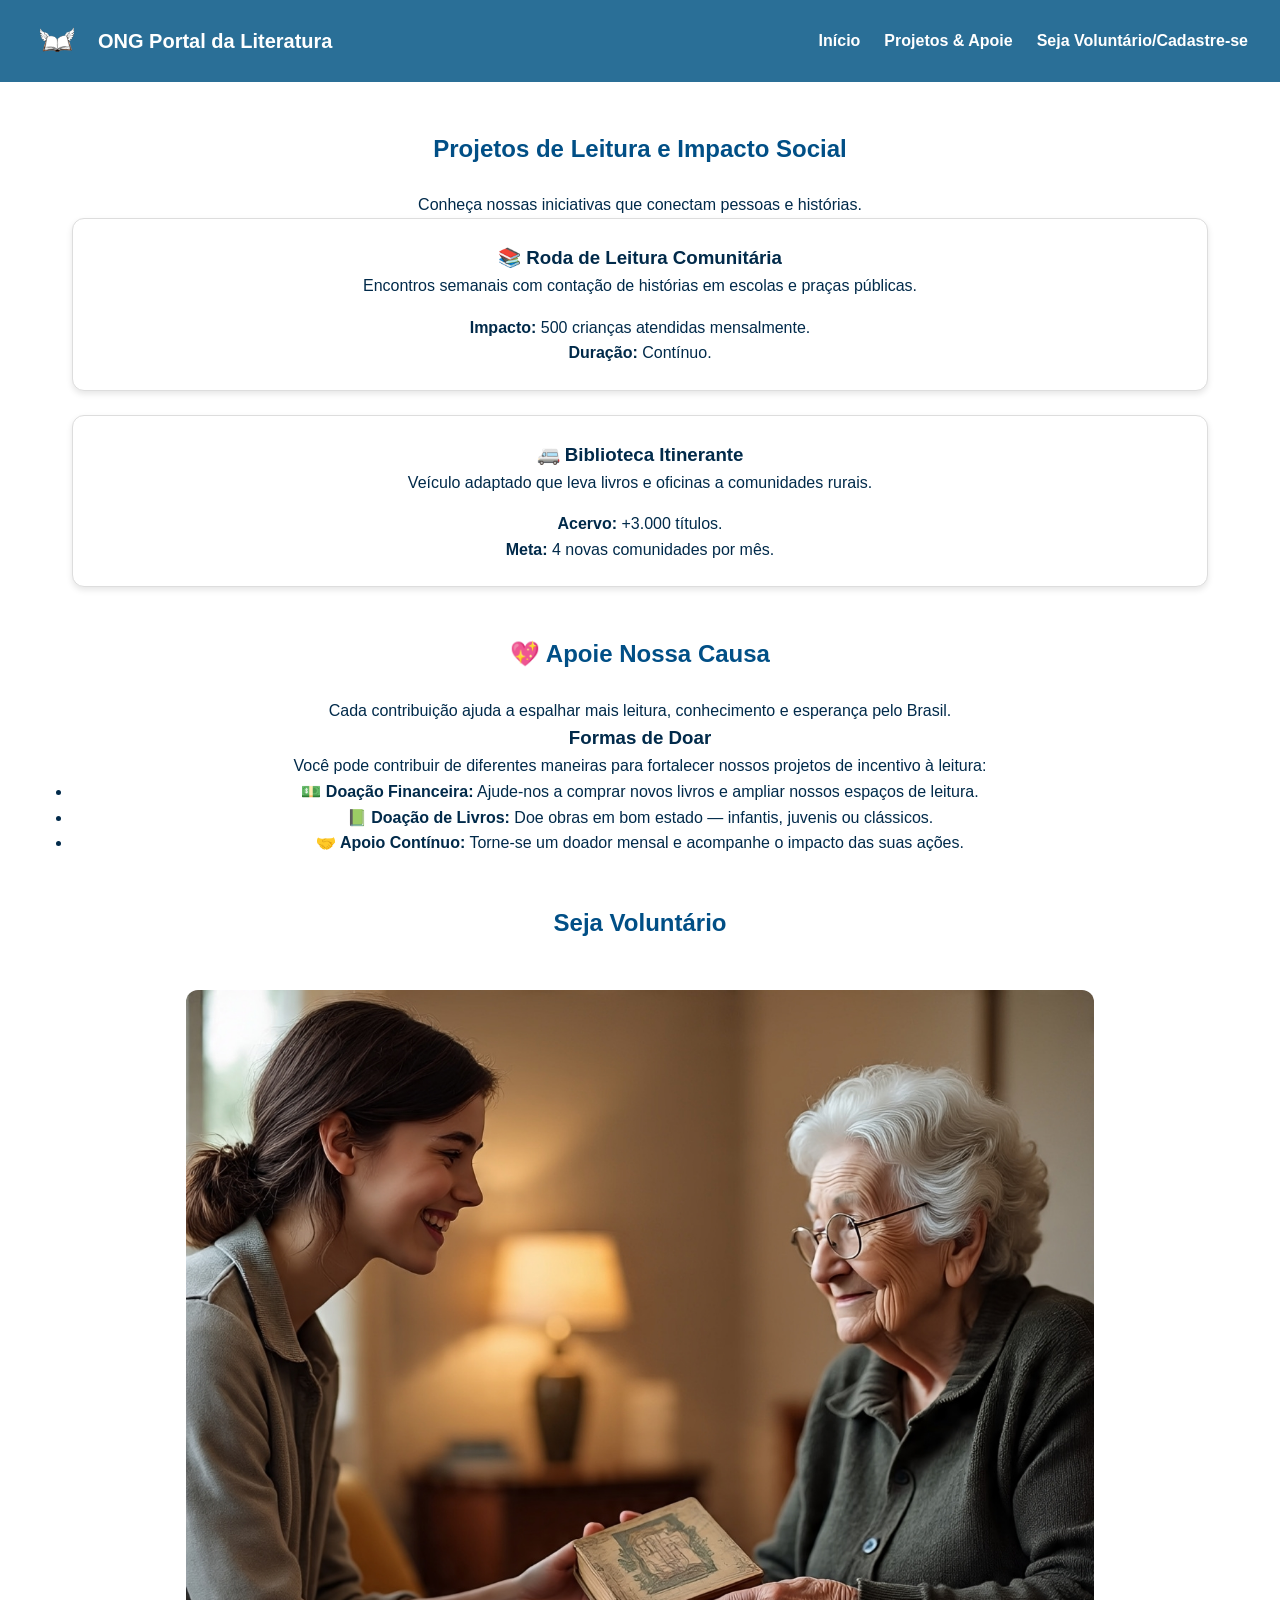
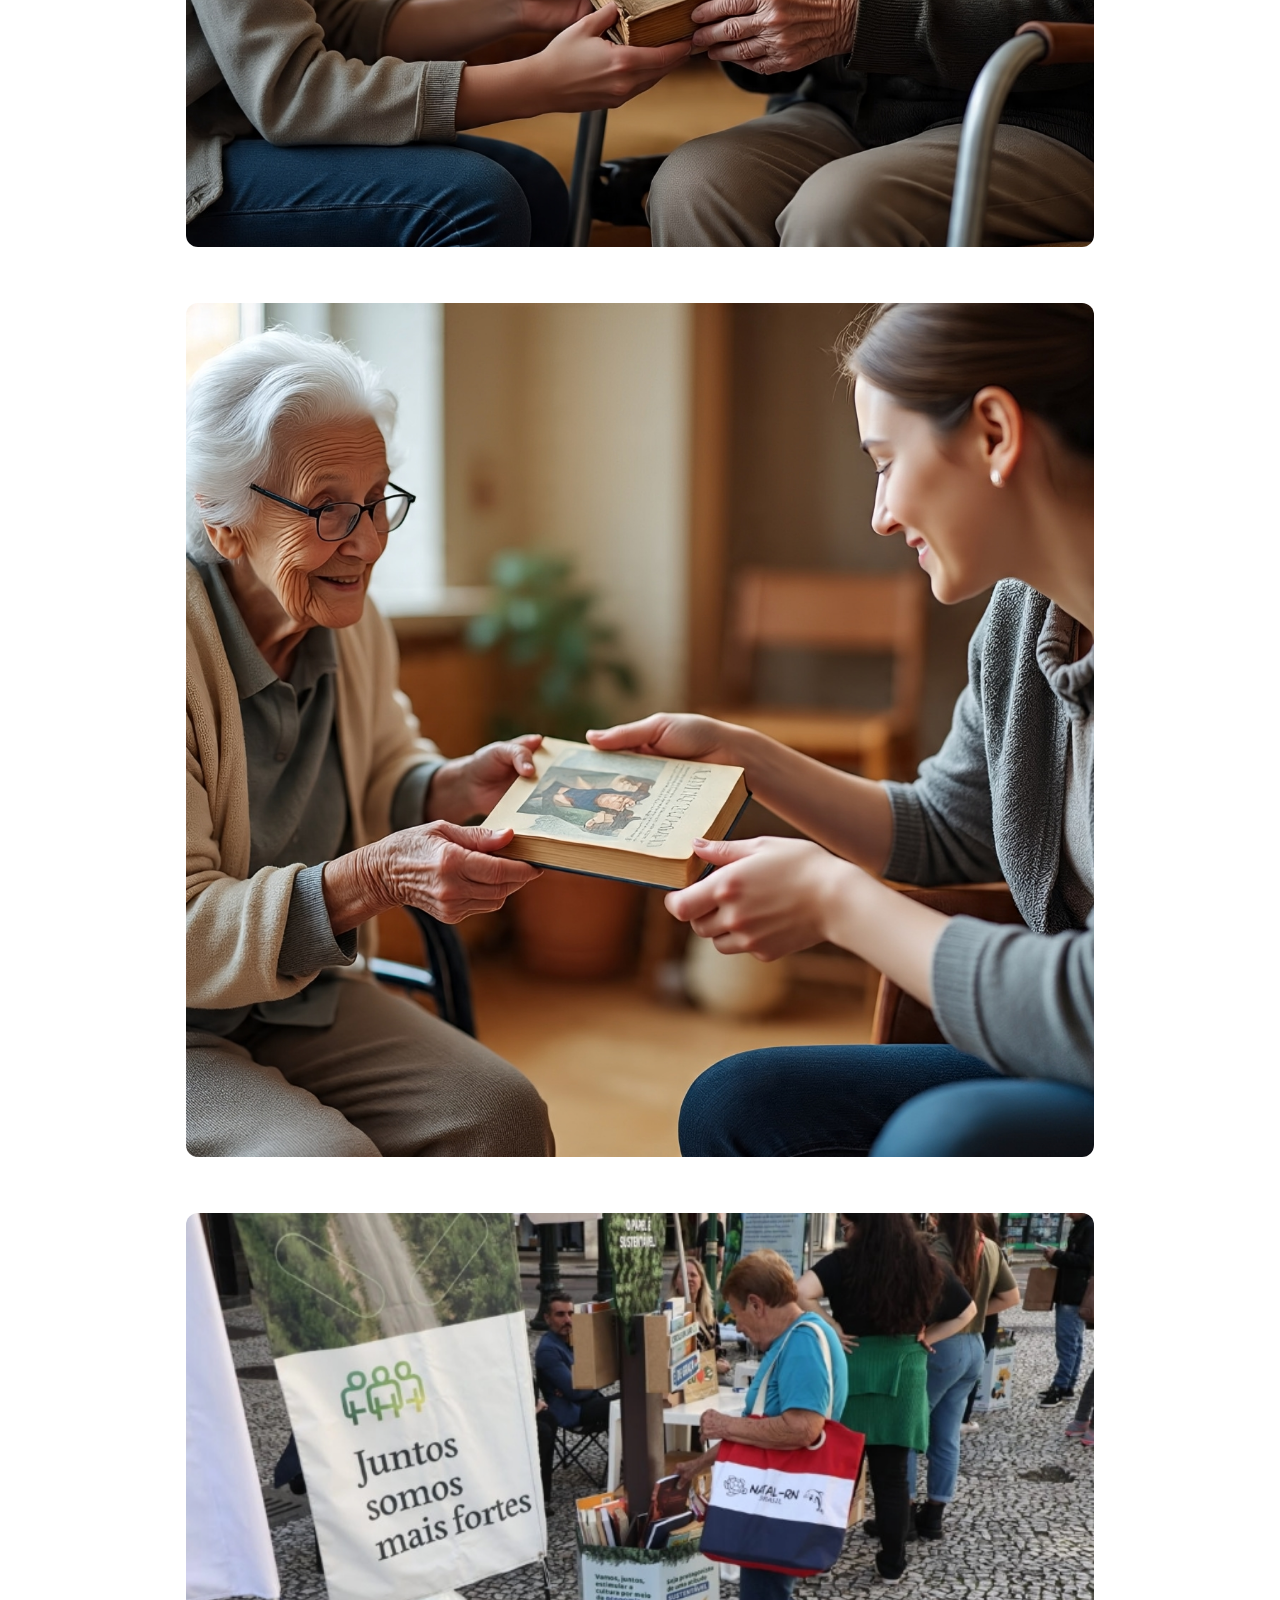
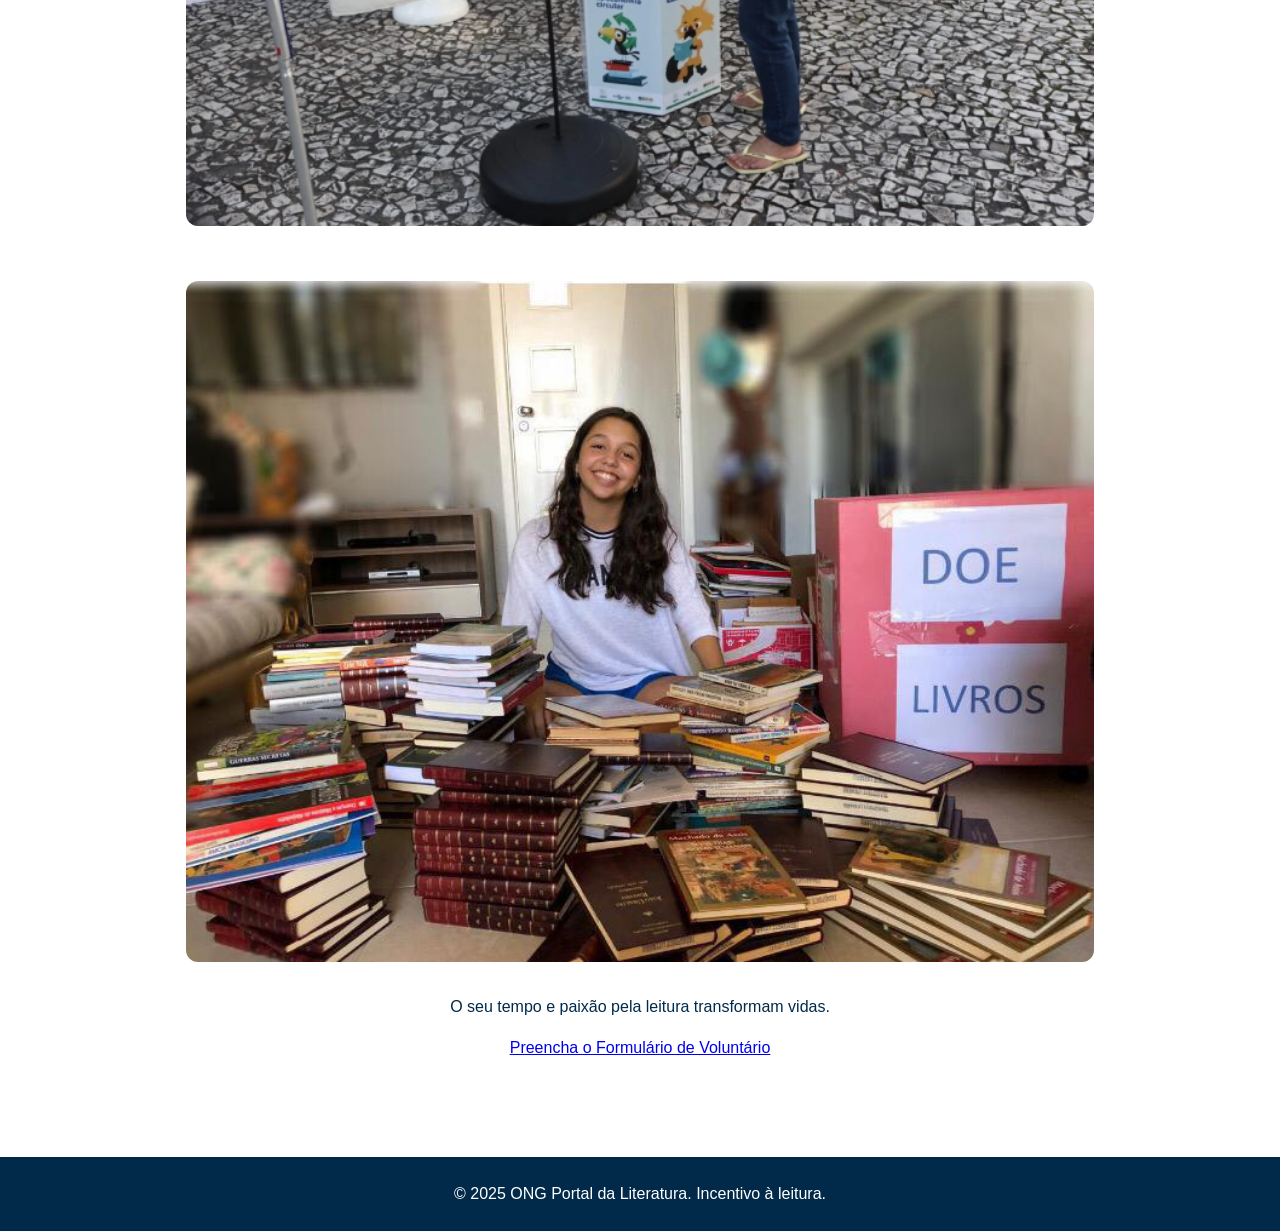
<file: projetos.html>
<!DOCTYPE html>
<html lang="pt-BR">
<head>
  <meta charset="UTF-8">
  <meta name="viewport" content="width=device-width, initial-scale=1.0">
  <title>Projetos | ONG Portal da Literatura</title>
  <link rel="stylesheet" href="css/estilo.css">
</head>
<body>
  <header>
    <a href="index.html" class="logo">
      <img src="assets/img/logo.png" alt="Logo da ONG Portal da Literatura" width="50">
      <h1>ONG Portal da Literatura</h1>
    </a>
    <nav aria-label="Navegação Principal">
      <ul>
        <li><a href="index.html">Início</a></li>
        <li><a href="projetos.html">Projetos & Apoie</a></li>
        <li><a href="cadastro.html">Seja Voluntário/Cadastre-se</a></li>
      </ul>
    </nav>
  </header>

  <main>
    <section id="projetos-sociais">
      <h2>Projetos de Leitura e Impacto Social</h2>
      <p>Conheça nossas iniciativas que conectam pessoas e histórias.</p>

      <article class="card">
        <h3>📚 Roda de Leitura Comunitária</h3>
        <p>Encontros semanais com contação de histórias em escolas e praças públicas.</p>
        <ul>
          <li><strong>Impacto:</strong> 500 crianças atendidas mensalmente.</li>
          <li><strong>Duração:</strong> Contínuo.</li>
        </ul>
      </article>

      <article class="card">
        <h3>🚐 Biblioteca Itinerante</h3>
        <p>Veículo adaptado que leva livros e oficinas a comunidades rurais.</p>
        <ul>
          <li><strong>Acervo:</strong> +3.000 títulos.</li>
          <li><strong>Meta:</strong> 4 novas comunidades por mês.</li>
        </ul>
      </article>
    </section>

  <section id="doacao">
  <h2>💖 Apoie Nossa Causa</h2>
  <p>Cada contribuição ajuda a espalhar mais leitura, conhecimento e esperança pelo Brasil.</p>

  <div class="card">
    <h3>Formas de Doar</h3>
    <p>Você pode contribuir de diferentes maneiras para fortalecer nossos projetos de incentivo à leitura:</p>

    <ul>
      <li><strong>💵 Doação Financeira:</strong> Ajude-nos a comprar novos livros e ampliar nossos espaços de leitura.</li>
      <li><strong>📗 Doação de Livros:</strong> Doe obras em bom estado — infantis, juvenis ou clássicos.</li>
      <li><strong>🤝 Apoio Contínuo:</strong> Torne-se um doador mensal e acompanhe o impacto das suas ações.</li>
    </ul>

    
  </div>
</section>

    <section id="voluntariado">
      <h2>Seja Voluntário</h2>
      <figure>
        <img src="assets/img/voluntariado-banner.jpg" alt="Voluntários entregando livros" width="80%">
        <img src="assets/img/voluntariado2-banner.jpg" alt="Voluntários entregando livros" width="80%">
        <img src="assets/img/voluntariado3-banner.jpg" alt="Voluntários entregando livros" width="80%">
        <img src="assets/img/voluntariado4-banner.jpg" alt="Voluntários entregando livros" width="80%">
        <figcaption>O seu tempo e paixão pela leitura transformam vidas.</figcaption>
      </figure>
      <a href="cadastro.html" class="button">Preencha o Formulário de Voluntário</a>
    </section>
  </main>

  <footer>
    <p>&copy; 2025 ONG Portal da Literatura. Incentivo à leitura.</p>
  </footer>
</body>
</html>
</file>
<file: css/estilo.css>
/* ==============================
   SISTEMA DE DESIGN
================================*/
:root {
  --cor-primaria: #2a6f97;
  --cor-secundaria: #014f86;
  --cor-terciaria: #89c2d9;
  --cor-clara: #e0f7fa;
  --cor-escura: #012a4a;
  --cor-sucesso: #2e8b57;
  --cor-alerta: #ff9800;
  --cor-erro: #d32f2f;

  --fonte-base: "Segoe UI", Roboto, sans-serif;
  --fs-pequena: 0.875rem;
  --fs-media: 1rem;
  --fs-grande: 1.25rem;
  --fs-titulo: 2rem;
  --fs-destaque: 2.5rem;

  --esp-1: 8px;
  --esp-2: 16px;
  --esp-3: 24px;
  --esp-4: 32px;
  --esp-5: 48px;
  --esp-6: 64px;
}

/* ==============================
   RESET E BASE
================================*/
* {
  margin: 0;
  padding: 0;
  box-sizing: border-box;
}

body {
  font-family: var(--fonte-base);
  font-size: var(--fs-media);
  color: var(--cor-escura);
  background-color: #fff;
  line-height: 1.6;
}

/* ==============================
   CABEÇALHO E NAVEGAÇÃO
================================*/
header {
  background-color: var(--cor-primaria);
  color: #fff;
  display: flex;
  align-items: center;
  justify-content: space-between;
  padding: var(--esp-2) var(--esp-4);
  flex-wrap: wrap;
}

header .logo {
  display: flex;
  align-items: center;
  text-decoration: none;
  color: #fff;
}

header .logo img {
  height: 50px;
  width: 50px;
  margin-right: var(--esp-2);
}

header h1 {
  font-size: var(--fs-grande);
  font-weight: 600;
}

nav ul {
  display: flex;
  list-style: none;
  gap: var(--esp-3);
}

nav ul li a {
  color: #fff;
  text-decoration: none;
  font-weight: bold;
  transition: 0.3s;
}

nav ul li a:hover {
  color: var(--cor-terciaria);
}

/* ==============================
   MENU MOBILE
================================*/
.menu-toggle {
  display: none;
  flex-direction: column;
  cursor: pointer;
}

.menu-toggle span {
  height: 3px;
  width: 25px;
  background: white;
  margin: 4px 0;
}

/* ==============================
   ESTRUTURA GERAL
================================*/
main {
  max-width: 1200px;
  margin: 0 auto;
  padding: var(--esp-5) var(--esp-4);
}

section {
  margin-bottom: var(--esp-5);
}

/* ==============================
   SEÇÃO DE APRESENTAÇÃO
================================*/
#apresentacao {
  text-align: center;
  background: var(--cor-clara);
  padding: var(--esp-5);
  border-radius: 16px;
  box-shadow: 0 4px 10px rgba(0,0,0,0.1);
}

#apresentacao h2 {
  font-size: var(--fs-destaque);
  margin-bottom: var(--esp-3);
  color: var(--cor-secundaria);
}

#apresentacao p {
  font-size: var(--fs-grande);
  margin-bottom: var(--esp-3);
}

#apresentacao figure {
  display: flex;
  flex-wrap: wrap;
  justify-content: center;
  gap: var(--esp-2);
  margin-bottom: var(--esp-3);
}

#apresentacao img {
  max-width: 100%;
  border-radius: 12px;
  object-fit: cover;
}

#apresentacao a.button {
  background-color: var(--cor-secundaria);
  color: #fff;
  padding: var(--esp-2) var(--esp-3);
  border-radius: 8px;
  text-decoration: none;
  font-weight: bold;
  transition: 0.3s;
}

#apresentacao a.button:hover {
  background-color: var(--cor-terciaria);
  color: var(--cor-escura);
}

/* ==============================
   MISSÃO / VISÃO
================================*/
#missao-valores {
  display: flex;
  flex-wrap: wrap;
  gap: var(--esp-3);
  justify-content: space-around;
}

#missao-valores article {
  flex: 1 1 45%;
  background-color: var(--cor-terciaria);
  padding: var(--esp-3);
  border-radius: 12px;
  color: #fff;
  box-shadow: 0 4px 8px rgba(0,0,0,0.1);
  min-width: 300px;
}

/* ==============================
   CONTATO
================================*/
#contato {
  background: var(--cor-clara);
  padding: var(--esp-4);
  border-radius: 12px;
  box-shadow: 0 4px 8px rgba(0,0,0,0.1);
}

#contato address {
  font-style: normal;
  line-height: 1.8;
}

/* ==============================
   PÁGINA PROJETOS
================================*/
#projetos-sociais, #voluntariado, #doacao {
  text-align: center;
}

#projetos-sociais h2, #voluntariado h2, #doacao h2 {
  color: var(--cor-secundaria);
  margin-bottom: var(--esp-3);
}

#projetos-sociais article {
  background-color: #fff;
  border: 1px solid #ddd;
  border-radius: 12px;
  padding: var(--esp-3);
  margin-bottom: var(--esp-3);
  box-shadow: 0 3px 6px rgba(0,0,0,0.1);
}

#projetos-sociais ul {
  list-style: none;
  margin-top: var(--esp-2);
}

#voluntariado img {
  max-width: 100%;
  border-radius: 12px;
  margin: var(--esp-3) 0;
}

#voluntariado .button,
#doacao .button {
  display: inline-block;
  margin-top: var(--esp-2);
}

/* ==============================
   FORMULÁRIO DE CADASTRO
================================*/
form {
  display: flex;
  flex-direction: column;
  gap: var(--esp-3);
  background: var(--cor-clara);
  padding: var(--esp-4);
  border-radius: 16px;
  box-shadow: 0 4px 10px rgba(0,0,0,0.1);
  max-width: 700px;
  margin: 0 auto;
}

fieldset {
  border: 2px solid var(--cor-terciaria);
  border-radius: 10px;
  padding: var(--esp-3);
}

legend {
  font-weight: bold;
  color: var(--cor-secundaria);
  padding: 0 8px;
}

label {
  display: block;
  margin-top: var(--esp-2);
  font-weight: 500;
}

input, select, textarea {
  width: 100%;
  padding: var(--esp-2);
  border: 1px solid #ccc;
  border-radius: 8px;
  margin-top: var(--esp-1);
}

button {
  background-color: var(--cor-primaria);
  color: #fff;
  border: none;
  padding: var(--esp-2) var(--esp-3);
  border-radius: 8px;
  cursor: pointer;
  font-weight: bold;
  transition: 0.3s;
}

button:hover {
  background-color: var(--cor-secundaria);
}

/* ==============================
   RODAPÉ
================================*/
footer {
  background-color: var(--cor-escura);
  color: #fff;
  text-align: center;
  padding: var(--esp-3);
}

footer ul {
  list-style: none;
  display: flex;
  justify-content: center;
  gap: var(--esp-2);
  margin-bottom: var(--esp-2);
}

footer a {
  color: #fff;
  text-decoration: none;
}

footer a:hover {
  color: var(--cor-terciaria);
}

/* ==============================
   RESPONSIVIDADE
================================*/
@media (max-width: 992px) {
  header {
    flex-direction: column;
    text-align: center;
  }

  nav ul {
    flex-direction: column;
    gap: var(--esp-2);
  }

  #missao-valores article {
    flex: 1 1 100%;
  }
}

@media (max-width: 600px) {
  #apresentacao figure {
    flex-direction: column;
  }

  form {
    padding: var(--esp-3);
  }

  button {
    width: 100%;
  }
}

/* ==============================
   MODAL DE CONFIRMAÇÃO
================================*/
.modal {
  display: none;
  position: fixed;
  z-index: 999;
  left: 0;
  top: 0;
  width: 100%;
  height: 100%;
  background-color: rgba(0,0,0,0.5);
}

.modal-content {
  background-color: #fff;
  color: var(--cor-escura);
  margin: 10% auto;
  padding: 24px;
  border-radius: 12px;
  width: 90%;
  max-width: 400px;
  text-align: center;
  box-shadow: 0 4px 20px rgba(0,0,0,0.3);
  animation: aparecer 0.3s ease;
}

@keyframes aparecer {
  from {opacity: 0; transform: translateY(-20px);}
  to {opacity: 1; transform: translateY(0);}
}
</file>
